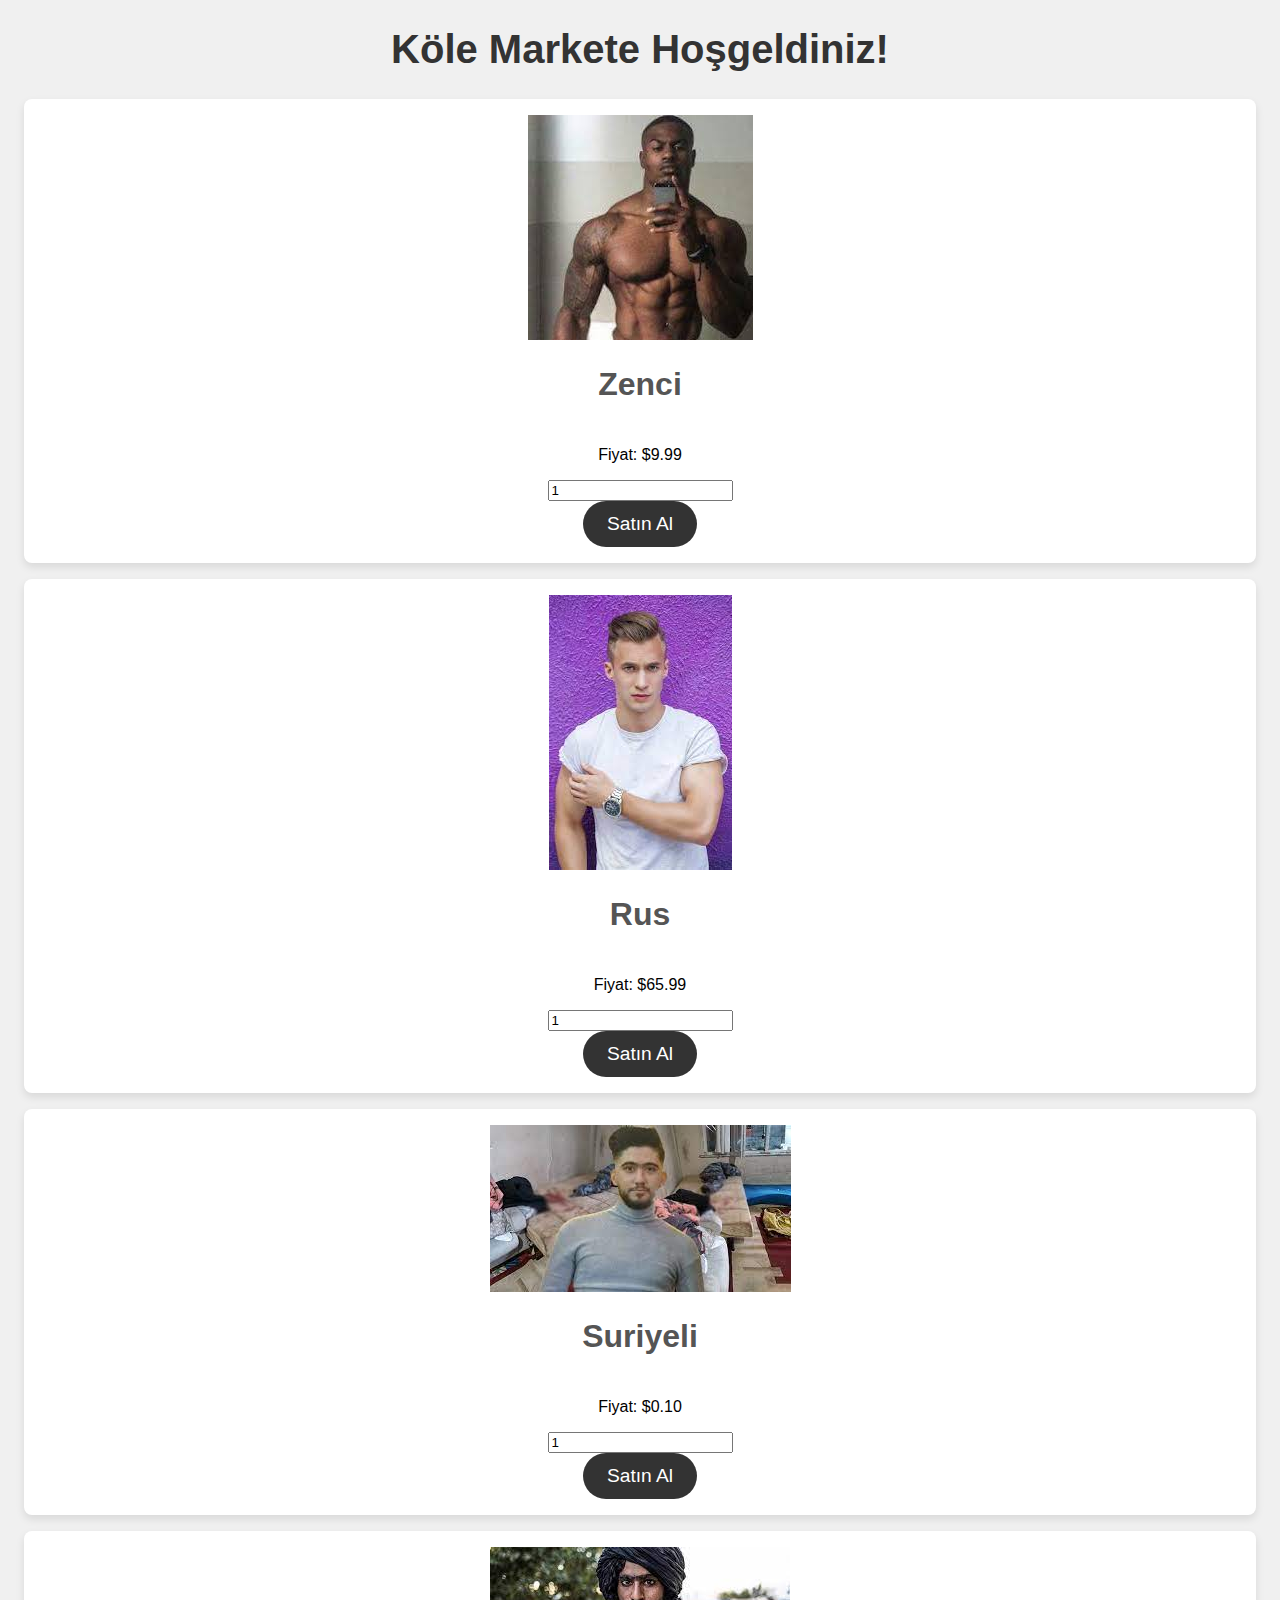
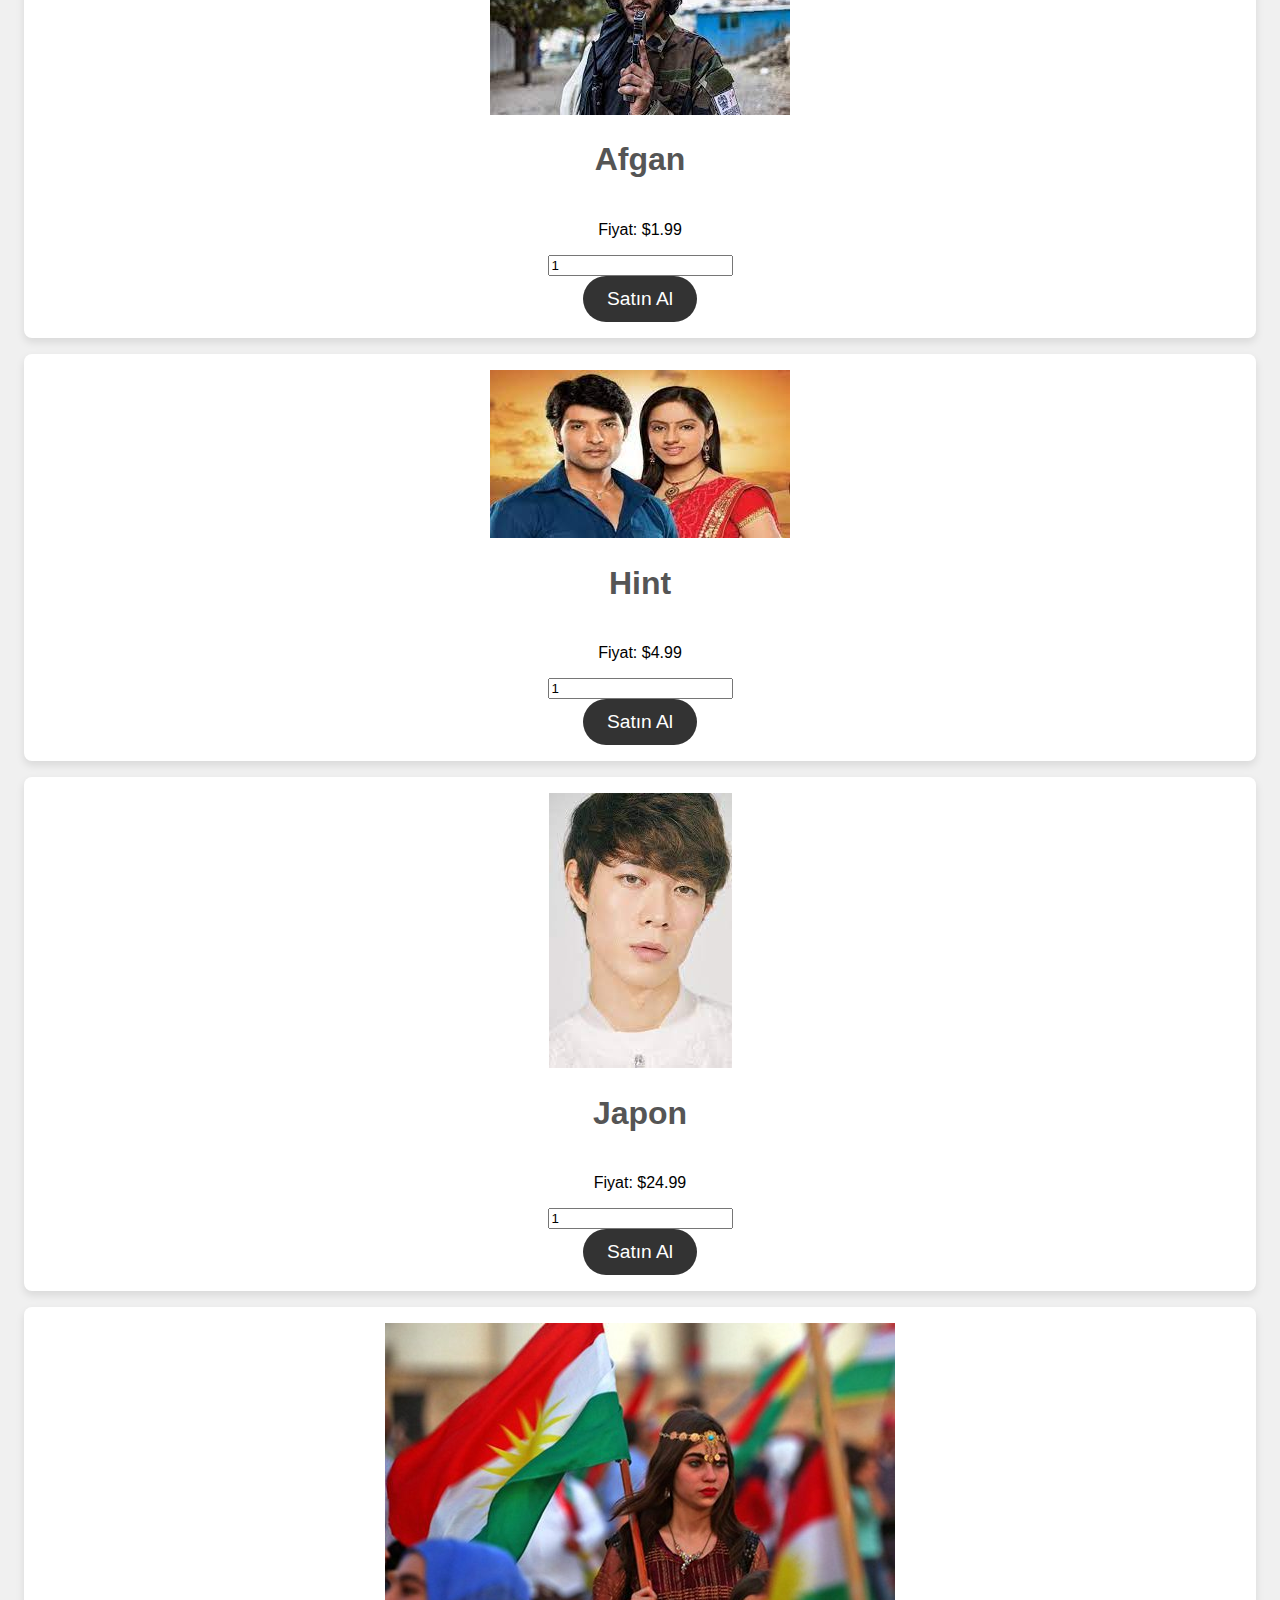
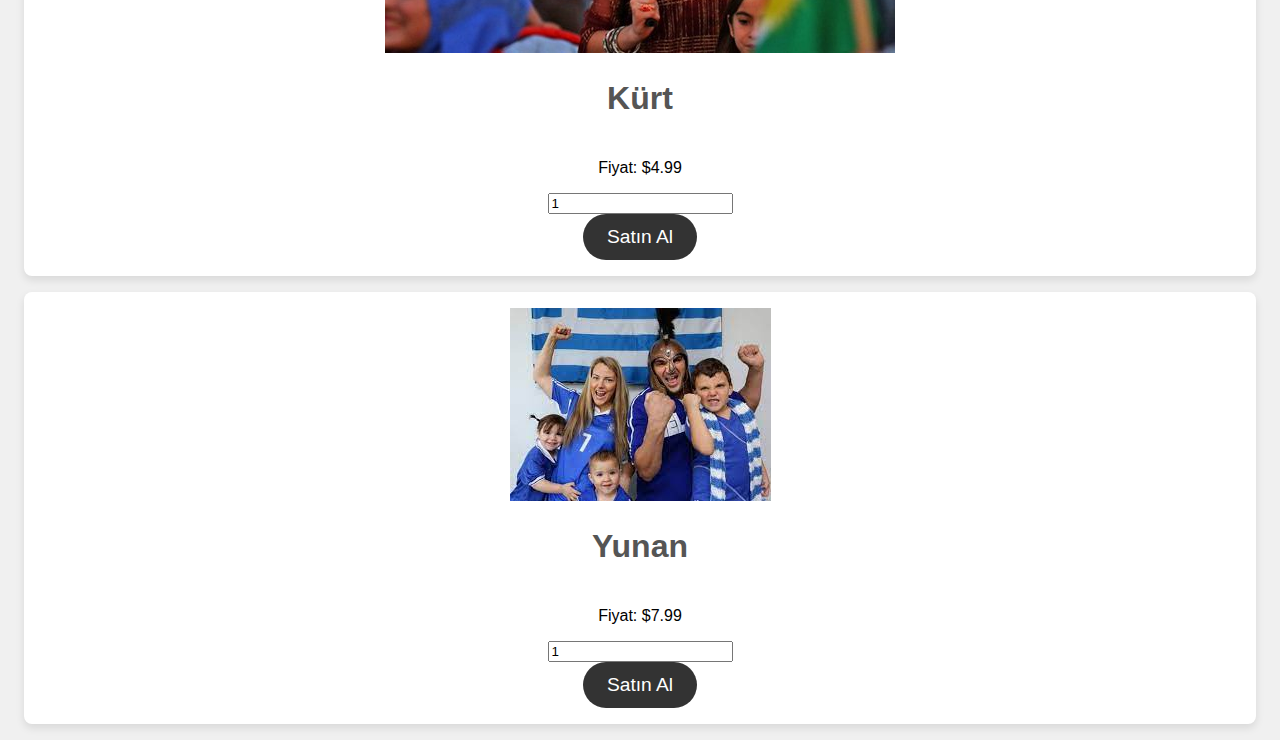
<file: index.html>
<!DOCTYPE html>
<html>
<head>
	<title>My Product Shop</title>
    <link rel="stylesheet" href="style.css">
</head>
<body>
	<h1>Köle Markete Hoşgeldiniz!</h1>
	<div class="product">
		<img src="product1.jpg" alt="Zenci">
		<h2>Zenci</h2>
		<p>Fiyat: $9.99</p>
		<input type="number" name="quantity" value="1" min="1">
        <button onclick="location.href='checkout.html'">Satın Al</button>
	</div>
	<div class="product">
		<img src="product2.jpg" alt="Rus">
		<h2>Rus</h2>
		<p>Fiyat: $65.99</p>
		<input type="number" name="quantity" value="1" min="1">
        <button onclick="location.href='checkout.html'">Satın Al</button>
	</div>
	<div class="product">
		<img src="product3.jpg" alt="Suriyeli">
		<h2>Suriyeli</h2>
		<p>Fiyat: $0.10</p>
		<input type="number" name="quantity" value="1" min="1">
        <button onclick="location.href='checkout.html'">Satın Al</button>
	</div>
	<div class="product">
		<img src="product4.jpg" alt="Afgan">
		<h2>Afgan</h2>
		<p>Fiyat: $1.99</p>
		<input type="number" name="quantity" value="1" min="1">
        <button onclick="location.href='checkout.html'">Satın Al</button>
	</div>
	<div class="product">
		<img src="product5.jpg" alt="Hint">
		<h2>Hint</h2>
		<p>Fiyat: $4.99</p>
		<input type="number" name="quantity" value="1" min="1">
        <button onclick="location.href='checkout.html'">Satın Al</button>
	</div>
	<div class="product">
		<img src="product6.jpg" alt="Japon">
		<h2>Japon</h2>
		<p>Fiyat: $24.99</p>
		<input type="number" name="quantity" value="1" min="1">
        <button onclick="location.href='checkout.html'">Satın Al</button>
	</div>
	<div class="product">
		<img src="product7.jpg" alt="Kürt">
		<h2>Kürt</h2>
		<p>Fiyat: $4.99</p>
		<input type="number" name="quantity" value="1" min="1">
        <button onclick="location.href='checkout.html'">Satın Al</button>
	</div>
	<div class="product">
		<img src="product8.jpg" alt="Yunan">
		<h2>Yunan</h2>
		<p>Fiyat: $7.99</p>
		<input type="number" name="quantity" value="1" min="1">
        <button onclick="location.href='checkout.html'">Satın Al</button>
	</div>
</body>
</html>
</file>
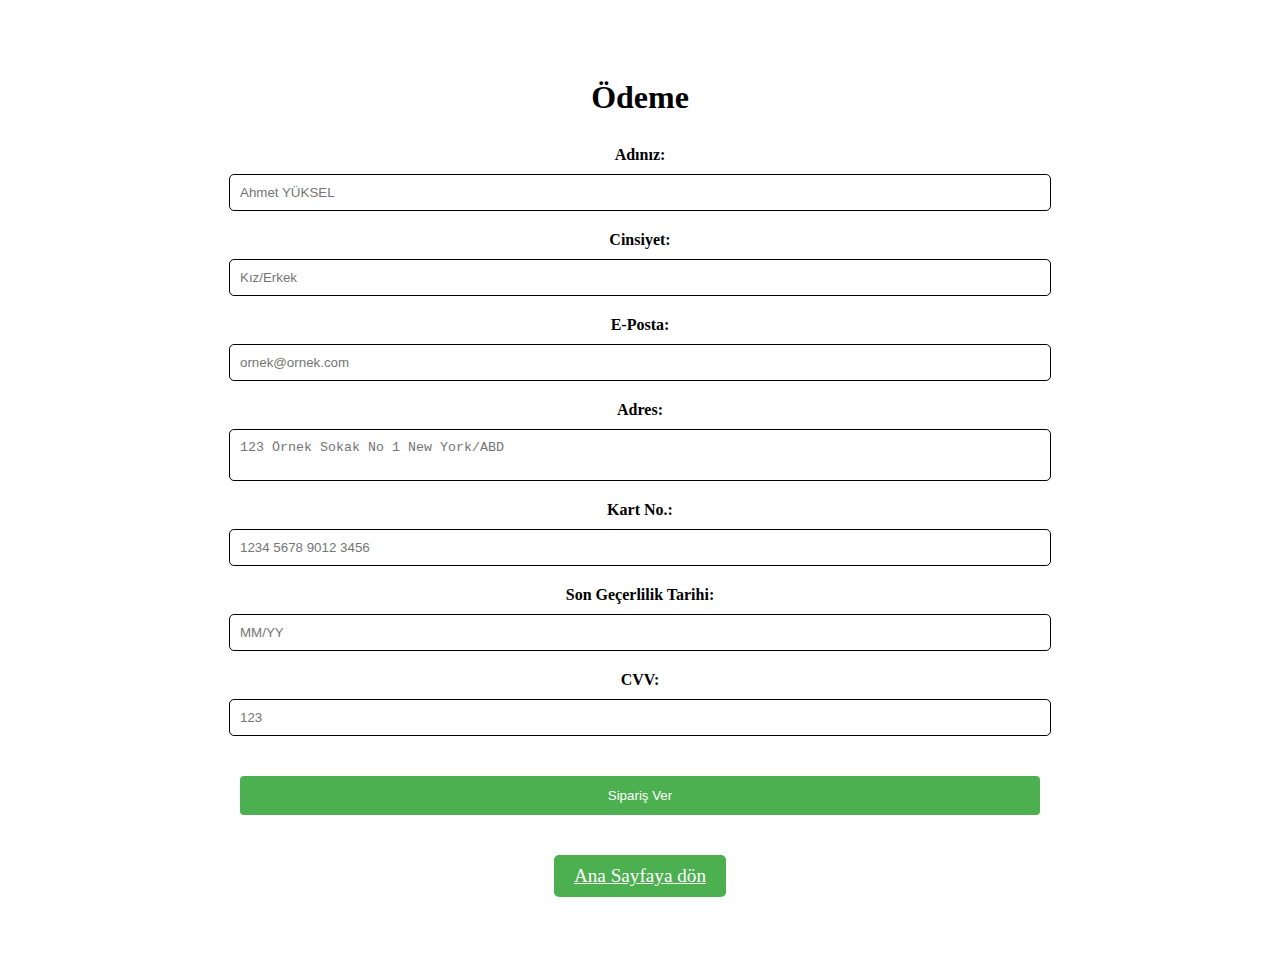
<file: checkout.html>
<!DOCTYPE html>
<html>
  <head>
    <title>Ödeme</title>
    <link rel="stylesheet" href="style1.css">
  </head>
  <body>
    <div class="checkout-container">
      <h1>Ödeme</h1>
      <form>
        <label for="name">Adınız:</label>
        <input type="text" id="name" name="name" placeholder="Ahmet YÜKSEL" required>

        <label for="gender">Cinsiyet:</label>
        <input type="text" id="gender" name="gender" placeholder="Kız/Erkek" required>

        <label for="email">E-Posta:</label>
        <input type="email" id="email" name="email" placeholder="ornek@ornek.com" required>

        <label for="address">Adres:</label>
        <textarea id="address" name="address" placeholder="123 Örnek Sokak No 1 New York/ABD" required></textarea>

        <label for="card-number">Kart No.:</label>
        <input type="text" id="card-number" name="card-number" placeholder="1234 5678 9012 3456" required>

        <label for="exp-date">Son Geçerlilik Tarihi:</label>
        <input type="text" id="exp-date" name="exp-date" placeholder="MM/YY" required>

        <label for="cvv">CVV:</label>
        <input type="text" id="cvv" name="cvv" placeholder="123" required>

        <input type="submit" value="Sipariş Ver">
        <a href="index.html" class="back-button">Ana Sayfaya dön</a>

      </form>
      <script>
        const form = document.querySelector('form');
        form.addEventListener('submit', (e) => {
          e.preventDefault();
          const name = document.getElementById('name').value;
          const email = document.getElementById('email').value;
          const address = document.getElementById('address').value;
          const gender = document.getElementById('gender').value;
    
          // Send order details to server and receive response
          // Assuming the response is a JSON object with a "success" key
          const response = { "success": true };
    
          if (response.success) {
            // Display success message
            alert(name + " adına " + gender + " cinsiyetli köle siparişiniz alındı!");
            // Redirect to main page
            window.location.href = "index.html";
          }
        });
      </script>
    </div>
  </body>
</html>
</file>
<file: style.css>
body {
    font-family: Arial, sans-serif;
    background-color: #f0f0f0;
  }
  
  h1 {
    font-size: 2.5rem;
    color: #333;
    text-align: center;
  }
  
  h2 {
    font-size: 2rem;
    color: #555;
  }
  
  .container {
    max-width: 1200px;
    margin: 0 auto;
  }
  
  .product {
    background-color: #fff;
    box-shadow: 0px 4px 8px rgba(0, 0, 0, 0.1);
    border-radius: 8px;
    padding: 16px;
    margin: 16px;
    display: flex;
    flex-direction: column;
    align-items: center;
    text-align: center;
  }
  
  .product img {
    max-width: 75%;
    height: auto;
  }
  
  .product h3 {
    margin-top: 16px;
    margin-bottom: 8px;
  }
  
  .product p {
    margin-bottom: 16px;
  }
  
  .product button {
    padding: 12px 24px;
    border: none;
    border-radius: 24px;
    background-color: #333;
    color: #fff;
    font-size: 1.2rem;
    cursor: pointer;
    transition: background-color 0.3s ease;
  }
  
  .product button:hover {
    background-color: #555;
  }
</file>
<file: style1.css>
.checkout-container {
  max-width: 800px;
  margin: 0 auto;
  padding: 50px 20px;
}

h1 {
  text-align: center;
  margin-bottom: 30px;
}

form {
  display: flex;
  flex-direction: column;
  align-items: center;
}

label {
  font-weight: bold;
  margin-bottom: 10px;
}

input,
textarea {
  padding: 10px;
  margin-bottom: 20px;
  border-radius: 5px;
  border: none;
  width: 100%;
}

input[type="text"], input[type="email"], textarea {
    border: 1px solid black;
  }

  #address {
    resize: none;
  }

input[type="submit"] {
  background-color: #4CAF50;
  color: white;
  padding: 12px 20px;
  border: none;
  border-radius: 4px;
  cursor: pointer;
  margin-top: 20px;
}

input[type="submit"]:hover {
  background-color: #45a049;
}

.back-button {
    display: block;
    margin: 20px auto;
    padding: 10px 20px;
    font-size: 1.2em;
    text-align: center;
    color: white;
    background-color: #4CAF50;
    border: none;
    border-radius: 5px;
  }
</file>
